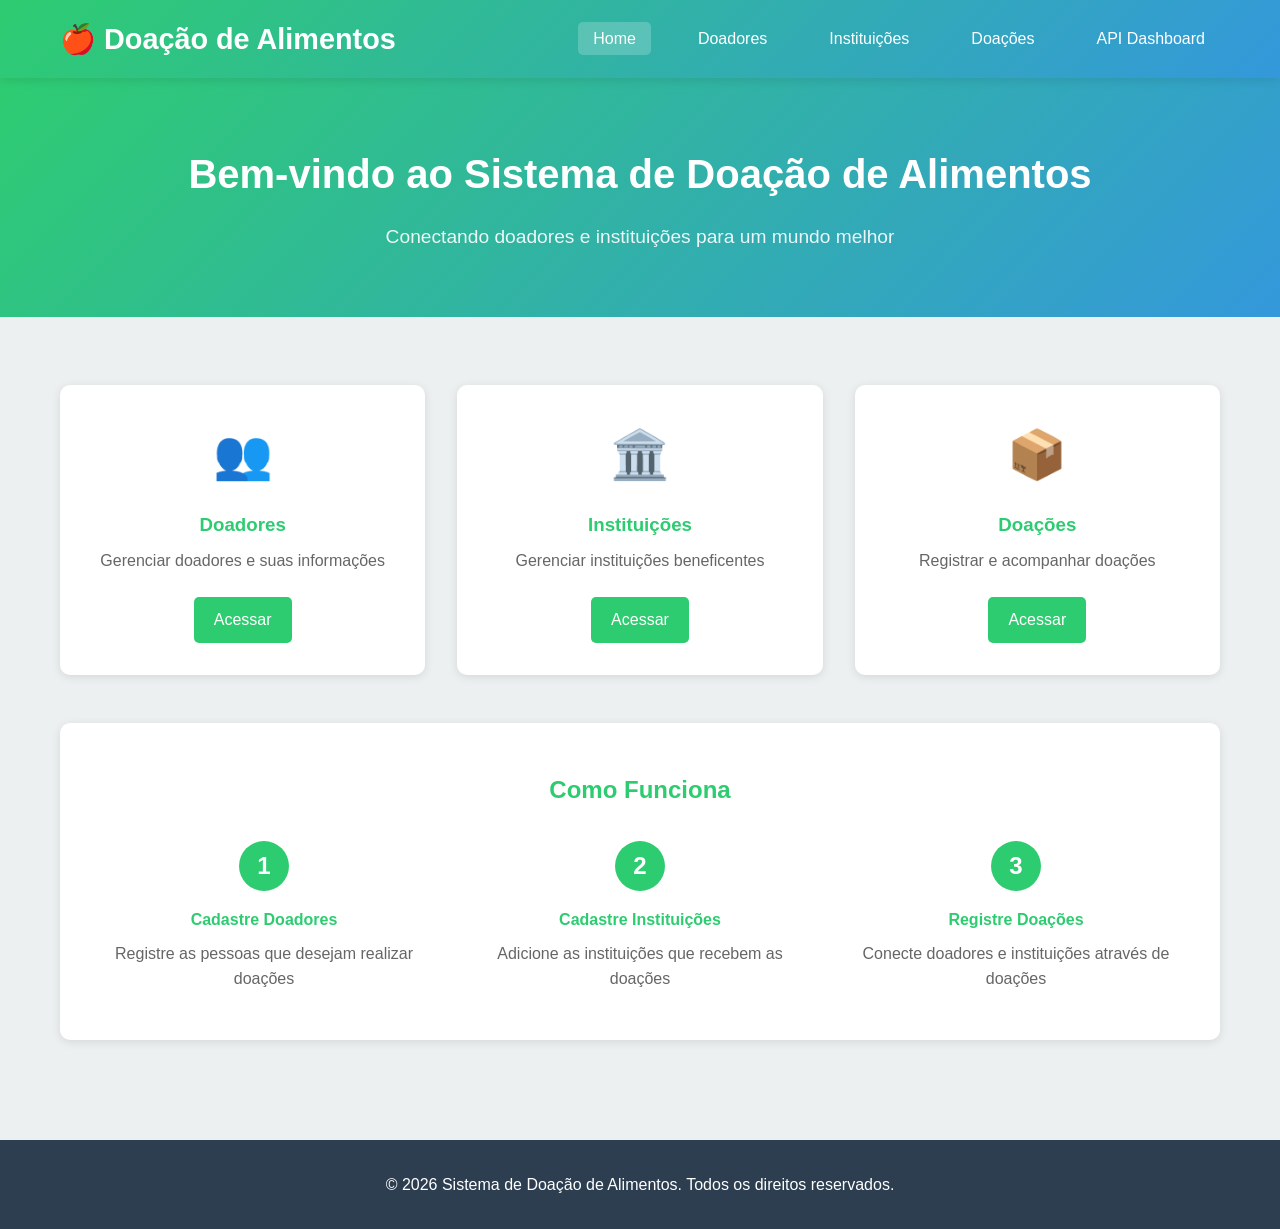
<file: src/main/webapp/index.html>
<!DOCTYPE html>
<html lang="pt-BR">
<head>
    <meta charset="UTF-8">
    <meta name="viewport" content="width=device-width, initial-scale=1.0">
    <title>Doação de Alimentos - Home</title>
    <link rel="stylesheet" href="css/estilo.css">
</head>
<body>
    <nav class="navbar">
        <div class="container">
            <div class="logo">🍎 Doação de Alimentos</div>
            <ul class="nav-menu">
                <li><a href="index.html" class="active">Home</a></li>
                <li><a href="doador/listar.html">Doadores</a></li>
                <li><a href="instituicao/listar.html">Instituições</a></li>
                <li><a href="doacao/listar.html">Doações</a></li>
                <li><a href="app.html">API Dashboard</a></li>
            </ul>
        </div>
    </nav>

    <div class="hero">
        <div class="hero-content">
            <h1>Bem-vindo ao Sistema de Doação de Alimentos</h1>
            <p>Conectando doadores e instituições para um mundo melhor</p>
        </div>
    </div>

    <div class="container">
        <div class="dashboard">
            <div class="card">
                <div class="card-icon">👥</div>
                <h3>Doadores</h3>
                <p>Gerenciar doadores e suas informações</p>
                <a href="doador/listar.html" class="btn btn-primary">Acessar</a>
            </div>

            <div class="card">
                <div class="card-icon">🏛️</div>
                <h3>Instituições</h3>
                <p>Gerenciar instituições beneficentes</p>
                <a href="instituicao/listar.html" class="btn btn-primary">Acessar</a>
            </div>

            <div class="card">
                <div class="card-icon">📦</div>
                <h3>Doações</h3>
                <p>Registrar e acompanhar doações</p>
                <a href="doacao/listar.html" class="btn btn-primary">Acessar</a>
            </div>
        </div>

        <div class="info-section">
            <h2>Como Funciona</h2>
            <div class="steps">
                <div class="step">
                    <div class="step-number">1</div>
                    <h4>Cadastre Doadores</h4>
                    <p>Registre as pessoas que desejam realizar doações</p>
                </div>
                <div class="step">
                    <div class="step-number">2</div>
                    <h4>Cadastre Instituições</h4>
                    <p>Adicione as instituições que recebem as doações</p>
                </div>
                <div class="step">
                    <div class="step-number">3</div>
                    <h4>Registre Doações</h4>
                    <p>Conecte doadores e instituições através de doações</p>
                </div>
            </div>
        </div>
    </div>

    <footer class="footer">
        <p>&copy; 2026 Sistema de Doação de Alimentos. Todos os direitos reservados.</p>
    </footer>
</body>
</html>
</file>
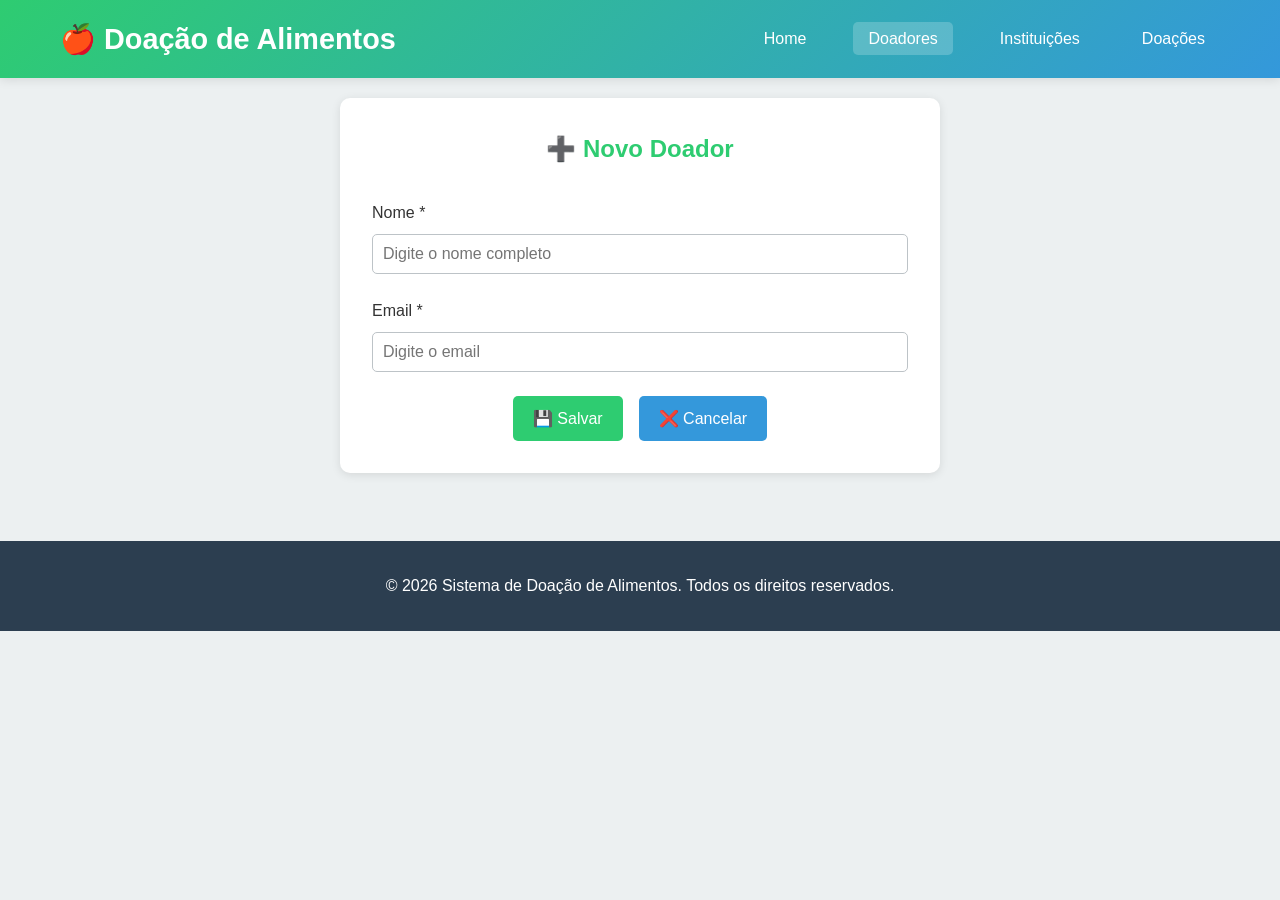
<file: src/main/webapp/doador/cadastro.html>
<!DOCTYPE html>
<html lang="pt-BR">
<head>
    <meta charset="UTF-8">
    <meta name="viewport" content="width=device-width, initial-scale=1.0">
    <title>Novo Doador - Sistema de Doações</title>
    <link rel="stylesheet" href="../css/estilo.css">
</head>
<body>
    <nav class="navbar">
        <div class="container">
            <div class="logo">🍎 Doação de Alimentos</div>
            <ul class="nav-menu">
                <li><a href="../index.html">Home</a></li>
                <li><a href="listar.html" class="active">Doadores</a></li>
                <li><a href="../instituicao/listar.html">Instituições</a></li>
                <li><a href="../doacao/listar.html">Doações</a></li>
            </ul>
        </div>
    </nav>

    <div class="container">
        <div class="form-container">
            <h2 class="form-title">➕ Novo Doador</h2>

            <div id="message" class="alert alert-info" style="display:none;"></div>

            <form id="cadastroForm">
                <div class="form-group">
                    <label for="nome">Nome *</label>
                    <input type="text" id="nome" name="nome" required placeholder="Digite o nome completo">
                </div>

                <div class="form-group">
                    <label for="email">Email *</label>
                    <input type="email" id="email" name="email" required placeholder="Digite o email">
                </div>

                <div class="form-actions">
                    <button type="submit" class="btn btn-primary">💾 Salvar</button>
                    <a href="listar.html" class="btn btn-secondary">❌ Cancelar</a>
                </div>
            </form>
        </div>
    </div>

    <footer class="footer">
        <p>&copy; 2026 Sistema de Doação de Alimentos. Todos os direitos reservados.</p>
    </footer>

    <script src="../js/api.js"></script>
    <script>
        document.getElementById('cadastroForm').addEventListener('submit', async (event) => {
            event.preventDefault();
            
            const nome = document.getElementById('nome').value.trim();
            const email = document.getElementById('email').value.trim();

            if (!nome || !email) {
                showMessage('Por favor, preencha todos os campos.', 'warning');
                return;
            }

            try {
                const response = await fetch(`${apiUrl}/doador`, {
                    method: 'POST',
                    headers: {
                        'Content-Type': 'application/json'
                    },
                    body: JSON.stringify({ nome, email })
                });

                if (response.ok || response.status === 201) {
                    window.location.href = `listar.html?mensagem=${encodeURIComponent('Doador cadastrado com sucesso')}&tipo=success`;
                } else {
                    const errorText = await response.text();
                    throw new Error(errorText || 'Erro ao cadastrar doador');
                }
            } catch (error) {
                showMessage(`Erro ao cadastrar doador: ${error.message}`, 'danger');
                console.error(error);
            }
        });
    </script>
</body>
</html>
</file>
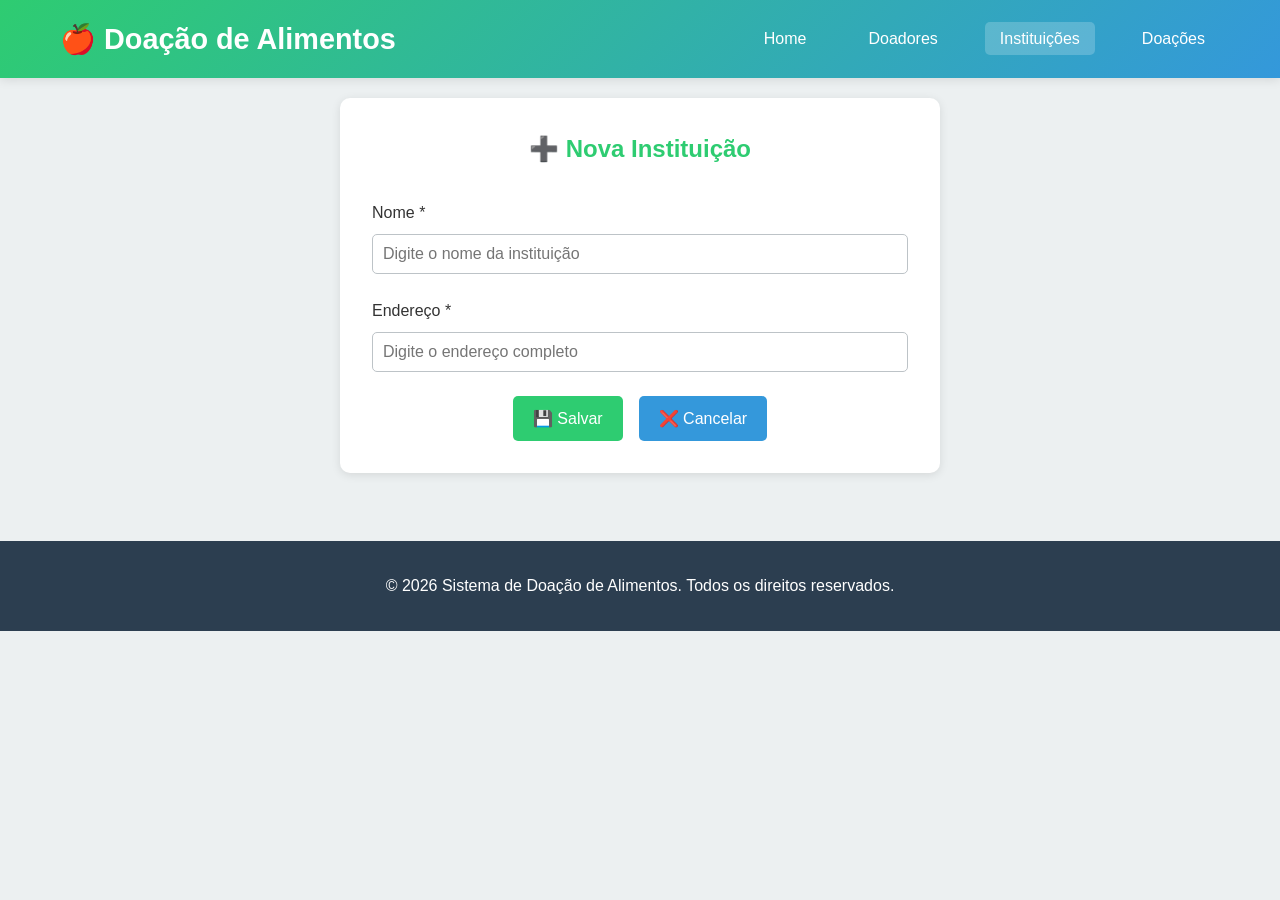
<file: src/main/webapp/instituicao/cadastro.html>
<!DOCTYPE html>
<html lang="pt-BR">
<head>
    <meta charset="UTF-8">
    <meta name="viewport" content="width=device-width, initial-scale=1.0">
    <title>Nova Instituição - Sistema de Doações</title>
    <link rel="stylesheet" href="../css/estilo.css">
</head>
<body>
    <nav class="navbar">
        <div class="container">
            <div class="logo">🍎 Doação de Alimentos</div>
            <ul class="nav-menu">
                <li><a href="../index.html">Home</a></li>
                <li><a href="../doador/listar.html">Doadores</a></li>
                <li><a href="listar.html" class="active">Instituições</a></li>
                <li><a href="../doacao/listar.html">Doações</a></li>
            </ul>
        </div>
    </nav>

    <div class="container">
        <div class="form-container">
            <h2 class="form-title">➕ Nova Instituição</h2>

            <div id="message" class="alert alert-info" style="display:none;"></div>

            <form id="cadastroForm">
                <div class="form-group">
                    <label for="nome">Nome *</label>
                    <input type="text" id="nome" name="nome" required placeholder="Digite o nome da instituição">
                </div>

                <div class="form-group">
                    <label for="endereco">Endereço *</label>
                    <input type="text" id="endereco" name="endereco" required placeholder="Digite o endereço completo">
                </div>

                <div class="form-actions">
                    <button type="submit" class="btn btn-primary">💾 Salvar</button>
                    <a href="listar.html" class="btn btn-secondary">❌ Cancelar</a>
                </div>
            </form>
        </div>
    </div>

    <footer class="footer">
        <p>&copy; 2026 Sistema de Doação de Alimentos. Todos os direitos reservados.</p>
    </footer>

    <script src="../js/api.js"></script>
    <script>
        document.getElementById('cadastroForm').addEventListener('submit', async (event) => {
            event.preventDefault();
            
            const nome = document.getElementById('nome').value.trim();
            const endereco = document.getElementById('endereco').value.trim();

            if (!nome || !endereco) {
                showMessage('Por favor, preencha todos os campos.', 'warning');
                return;
            }

            try {
                const response = await fetch(`${apiUrl}/instituicao`, {
                    method: 'POST',
                    headers: {
                        'Content-Type': 'application/json'
                    },
                    body: JSON.stringify({ nome, endereco })
                });

                if (response.ok || response.status === 201) {
                    window.location.href = `listar.html?mensagem=${encodeURIComponent('Instituição cadastrada com sucesso')}&tipo=success`;
                } else {
                    const errorText = await response.text();
                    throw new Error(errorText || 'Erro ao cadastrar instituição');
                }
            } catch (error) {
                showMessage(`Erro ao cadastrar instituição: ${error.message}`, 'danger');
                console.error(error);
            }
        });
    </script>
</body>
</html>
</file>
<file: src/main/webapp/css/estilo.css>
* {
    margin: 0;
    padding: 0;
    box-sizing: border-box;
}

:root {
    --primary-color: #2ecc71;
    --secondary-color: #3498db;
    --danger-color: #e74c3c;
    --warning-color: #f39c12;
    --text-color: #333;
    --bg-color: #ecf0f1;
    --border-color: #bdc3c7;
    --shadow: 0 2px 10px rgba(0, 0, 0, 0.1);
}

body {
    font-family: 'Segoe UI', Tahoma, Geneva, Verdana, sans-serif;
    background-color: var(--bg-color);
    color: var(--text-color);
    line-height: 1.6;
}

.container {
    max-width: 1200px;
    margin: 0 auto;
    padding: 20px;
}

/* NAVBAR */
.navbar {
    background: linear-gradient(135deg, var(--primary-color), var(--secondary-color));
    padding: 1rem 0;
    box-shadow: var(--shadow);
    position: sticky;
    top: 0;
    z-index: 100;
}

.navbar .container {
    display: flex;
    justify-content: space-between;
    align-items: center;
    padding: 0 20px;
}

.logo {
    font-size: 1.8rem;
    font-weight: bold;
    color: white;
}

.nav-menu {
    display: flex;
    list-style: none;
    gap: 2rem;
}

.nav-menu a {
    color: white;
    text-decoration: none;
    font-weight: 500;
    transition: opacity 0.3s;
    padding: 8px 15px;
    border-radius: 5px;
}

.nav-menu a:hover,
.nav-menu a.active {
    background: rgba(255, 255, 255, 0.2);
    opacity: 1;
}

/* HERO */
.hero {
    background: linear-gradient(135deg, var(--primary-color), var(--secondary-color));
    color: white;
    padding: 4rem 0;
    text-align: center;
    margin-bottom: 3rem;
}

.hero-content h1 {
    font-size: 2.5rem;
    margin-bottom: 1rem;
}

.hero-content p {
    font-size: 1.2rem;
    opacity: 0.9;
}

/* DASHBOARD */
.dashboard {
    display: grid;
    grid-template-columns: repeat(auto-fit, minmax(280px, 1fr));
    gap: 2rem;
    margin-bottom: 3rem;
}

.card {
    background: white;
    padding: 2rem;
    border-radius: 10px;
    box-shadow: var(--shadow);
    text-align: center;
    transition: transform 0.3s, box-shadow 0.3s;
}

.card:hover {
    transform: translateY(-5px);
    box-shadow: 0 5px 20px rgba(0, 0, 0, 0.15);
}

.card-icon {
    font-size: 3rem;
    margin-bottom: 1rem;
}

.card h3 {
    margin-bottom: 0.5rem;
    color: var(--primary-color);
}

.card p {
    color: #666;
    margin-bottom: 1.5rem;
}

/* BUTTONS */
.btn {
    padding: 10px 20px;
    border: none;
    border-radius: 5px;
    cursor: pointer;
    font-size: 1rem;
    text-decoration: none;
    display: inline-block;
    transition: all 0.3s;
    font-weight: 500;
}

.btn-primary {
    background-color: var(--primary-color);
    color: white;
}

.btn-primary:hover {
    background-color: #27ae60;
}

.btn-secondary {
    background-color: var(--secondary-color);
    color: white;
}

.btn-secondary:hover {
    background-color: #2980b9;
}

.btn-danger {
    background-color: var(--danger-color);
    color: white;
}

.btn-danger:hover {
    background-color: #c0392b;
}

.btn-warning {
    background-color: var(--warning-color);
    color: white;
}

.btn-warning:hover {
    background-color: #d68910;
}

.btn-small {
    padding: 5px 15px;
    font-size: 0.9rem;
}

/* FORMS */
.form-container {
    background: white;
    padding: 2rem;
    border-radius: 10px;
    box-shadow: var(--shadow);
    max-width: 600px;
    margin: 0 auto;
}

.form-title {
    text-align: center;
    margin-bottom: 2rem;
    color: var(--primary-color);
}

.form-group {
    margin-bottom: 1.5rem;
}

label {
    display: block;
    margin-bottom: 0.5rem;
    font-weight: 500;
    color: var(--text-color);
}

input[type="text"],
input[type="email"],
input[type="date"],
textarea,
select {
    width: 100%;
    padding: 10px;
    border: 1px solid var(--border-color);
    border-radius: 5px;
    font-size: 1rem;
    font-family: inherit;
    transition: border-color 0.3s;
}

input[type="text"]:focus,
input[type="email"]:focus,
input[type="date"]:focus,
textarea:focus,
select:focus {
    outline: none;
    border-color: var(--primary-color);
    box-shadow: 0 0 5px rgba(46, 204, 113, 0.3);
}

textarea {
    resize: vertical;
    min-height: 100px;
}

.form-actions {
    display: flex;
    gap: 1rem;
    justify-content: center;
}

/* TABLES */
.table-container {
    background: white;
    border-radius: 10px;
    box-shadow: var(--shadow);
    overflow: hidden;
}

table {
    width: 100%;
    border-collapse: collapse;
}

thead {
    background-color: var(--primary-color);
    color: white;
}

th {
    padding: 1rem;
    text-align: left;
    font-weight: 600;
}

td {
    padding: 1rem;
    border-bottom: 1px solid var(--border-color);
}

tbody tr:hover {
    background-color: #f8f9fa;
}

.action-buttons {
    display: flex;
    gap: 0.5rem;
}

.action-buttons a,
.action-buttons button {
    padding: 5px 10px;
    font-size: 0.85rem;
}

/* ALERTS */
.alert {
    padding: 1rem;
    border-radius: 5px;
    margin-bottom: 1.5rem;
}

.alert-success {
    background-color: #d4edda;
    color: #155724;
    border: 1px solid #c3e6cb;
}

.alert-danger {
    background-color: #f8d7da;
    color: #721c24;
    border: 1px solid #f5c6cb;
}

.alert-warning {
    background-color: #fff3cd;
    color: #856404;
    border: 1px solid #ffeaa7;
}

.alert-info {
    background-color: #d1ecf1;
    color: #0c5460;
    border: 1px solid #bee5eb;
}

/* HEADER SECTION */
.page-header {
    display: flex;
    justify-content: space-between;
    align-items: center;
    margin-bottom: 2rem;
    flex-wrap: wrap;
    gap: 1rem;
}

.page-title {
    color: var(--primary-color);
    margin: 0;
}

/* INFO SECTION */
.info-section {
    background: white;
    padding: 3rem 2rem;
    border-radius: 10px;
    box-shadow: var(--shadow);
    margin: 2rem 0;
}

.info-section h2 {
    text-align: center;
    color: var(--primary-color);
    margin-bottom: 2rem;
}

.steps {
    display: grid;
    grid-template-columns: repeat(auto-fit, minmax(250px, 1fr));
    gap: 2rem;
}

.step {
    text-align: center;
}

.step-number {
    display: inline-flex;
    align-items: center;
    justify-content: center;
    width: 50px;
    height: 50px;
    background-color: var(--primary-color);
    color: white;
    border-radius: 50%;
    font-size: 1.5rem;
    font-weight: bold;
    margin-bottom: 1rem;
}

.step h4 {
    color: var(--primary-color);
    margin-bottom: 0.5rem;
}

.step p {
    color: #666;
}

/* FOOTER */
.footer {
    background-color: #2c3e50;
    color: white;
    text-align: center;
    padding: 2rem;
    margin-top: 3rem;
}

/* EMPTY STATE */
.empty-state {
    text-align: center;
    padding: 3rem;
    color: #999;
}

.empty-state-icon {
    font-size: 3rem;
    margin-bottom: 1rem;
}

/* RESPONSIVE */
@media (max-width: 768px) {
    .logo {
        font-size: 1.3rem;
    }

    .nav-menu {
        gap: 1rem;
    }

    .nav-menu a {
        padding: 5px 10px;
        font-size: 0.9rem;
    }

    .hero-content h1 {
        font-size: 1.8rem;
    }

    .hero-content p {
        font-size: 1rem;
    }

    .dashboard {
        grid-template-columns: 1fr;
    }

    .page-header {
        flex-direction: column;
        align-items: flex-start;
    }

    .form-container {
        padding: 1.5rem;
    }

    .action-buttons {
        flex-direction: column;
    }

    .action-buttons a,
    .action-buttons button {
        width: 100%;
        text-align: center;
    }

    table {
        font-size: 0.9rem;
    }

    th, td {
        padding: 0.7rem;
    }
}

/* UTILITY CLASSES */
.text-center {
    text-align: center;
}

.text-danger {
    color: var(--danger-color);
}

.text-success {
    color: var(--primary-color);
}

.mb-1 { margin-bottom: 0.5rem; }
.mb-2 { margin-bottom: 1rem; }
.mb-3 { margin-bottom: 1.5rem; }

.mt-1 { margin-top: 0.5rem; }
.mt-2 { margin-top: 1rem; }
.mt-3 { margin-top: 1.5rem; }

.hidden {
    display: none;
}
</file>
